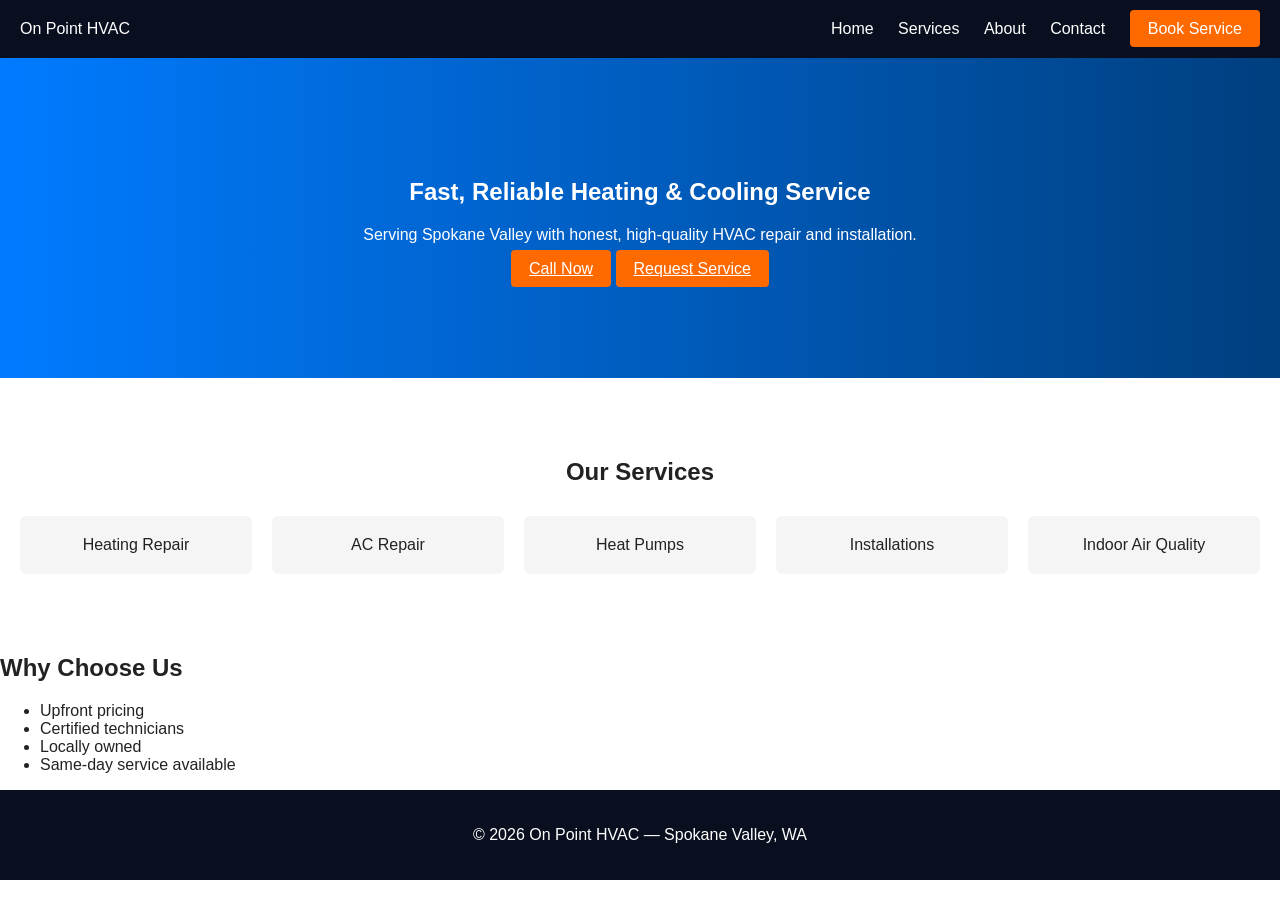
<file: index.html>
<!DOCTYPE html>
<html lang="en">
<head>
    <meta charset="UTF-8">
    <meta name="viewport" content="width=device-width, initial-scale=1.0">
    <title>On Point HVAC | Heating & Cooling in Spokane Valley</title>
    <link rel="stylesheet" href="styles.css">
</head>
<body>

<header>
    <div class="logo">On Point HVAC</div>
    <nav>
        <a href="#">Home</a>
        <a href="#">Services</a>
        <a href="#">About</a>
        <a href="#">Contact</a>
        <a class="btn" href="#">Book Service</a>
    </nav>
</header>

<section class="hero">
    <h1>Fast, Reliable Heating & Cooling Service</h1>
    <p>Serving Spokane Valley with honest, high‑quality HVAC repair and installation.</p>
    <div class="hero-buttons">
        <a class="btn primary" href="#">Call Now</a>
        <a class="btn secondary" href="#">Request Service</a>
    </div>
</section>

<section class="services">
    <h2>Our Services</h2>
    <div class="service-grid">
        <div class="service-card">Heating Repair</div>
        <div class="service-card">AC Repair</div>
        <div class="service-card">Heat Pumps</div>
        <div class="service-card">Installations</div>
        <div class="service-card">Indoor Air Quality</div>
    </div>
</section>

<section class="why-us">
    <h2>Why Choose Us</h2>
    <ul>
        <li>Upfront pricing</li>
        <li>Certified technicians</li>
        <li>Locally owned</li>
        <li>Same‑day service available</li>
    </ul>
</section>

<footer>
    <p>© 2026 On Point HVAC — Spokane Valley, WA</p>
</footer>

</body>
</html>
</file>
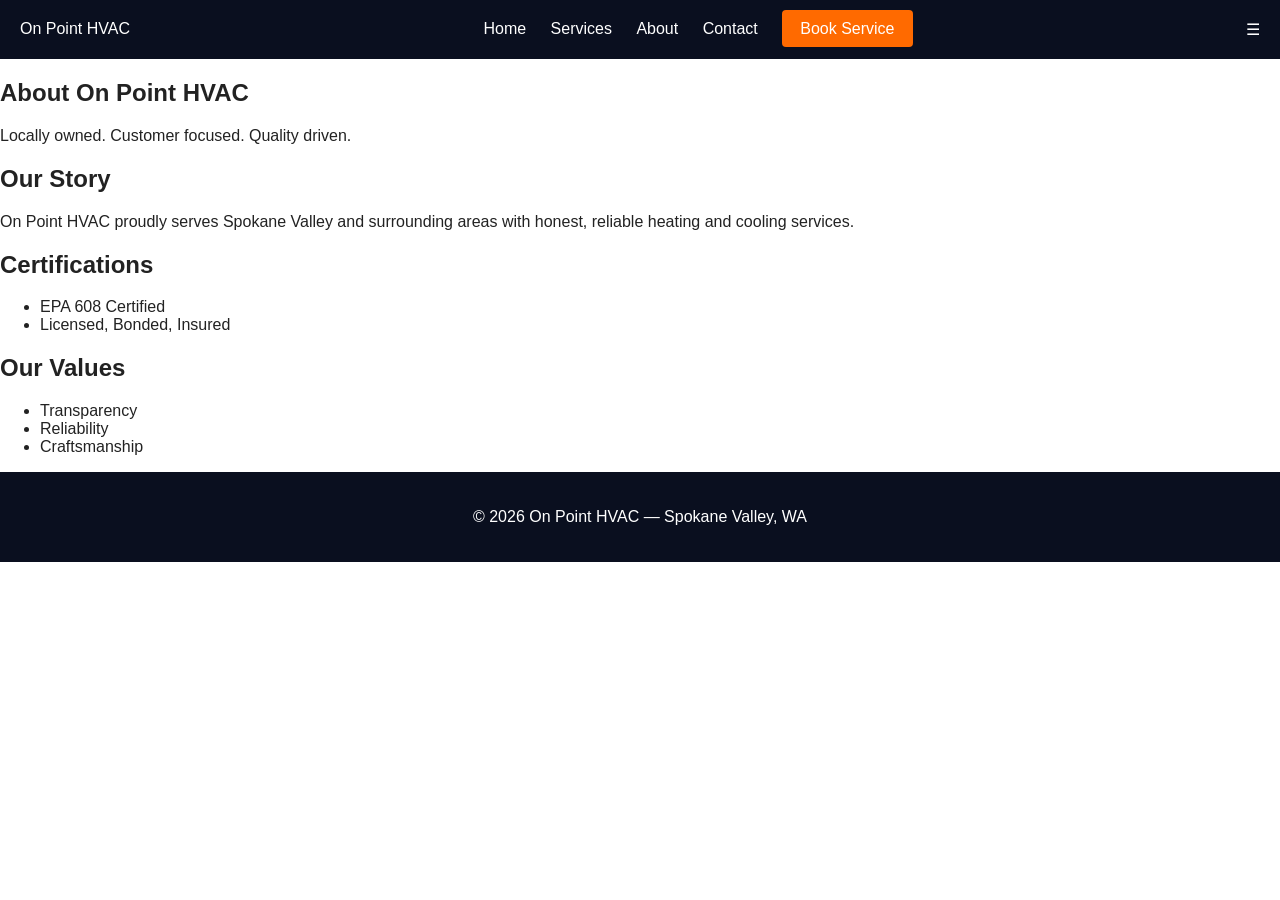
<file: about.html>
<!DOCTYPE html>
<html lang="en">
<head>
    <meta charset="UTF-8">
    <meta name="viewport" content="width=device-width, initial-scale=1.0">
    <title>About | On Point HVAC</title>
    <link rel="stylesheet" href="styles.css">
    <script src="script.js"></script>
</head>
<body>

<header>
    <div class="logo">On Point HVAC</div>
    <nav id="nav-menu">
        <a href="index.html">Home</a>
        <a href="services.html">Services</a>
        <a href="about.html">About</a>
        <a href="contact.html">Contact</a>
        <a class="btn" href="book.html">Book Service</a>
    </nav>
    <div class="hamburger" onclick="toggleMenu()">☰</div>
</header>

<section class="page-header">
    <h1>About On Point HVAC</h1>
    <p>Locally owned. Customer focused. Quality driven.</p>
</section>

<section class="about-content">
    <h2>Our Story</h2>
    <p>On Point HVAC proudly serves Spokane Valley and surrounding areas with honest, reliable heating and cooling services.</p>

    <h2>Certifications</h2>
    <ul>
        <li>EPA 608 Certified</li>
        <li>Licensed, Bonded, Insured</li>
    </ul>

    <h2>Our Values</h2>
    <ul>
        <li>Transparency</li>
        <li>Reliability</li>
        <li>Craftsmanship</li>
    </ul>
</section>

<footer>
    <p>© 2026 On Point HVAC — Spokane Valley, WA</p>
</footer>

</body>
</html>
</file>
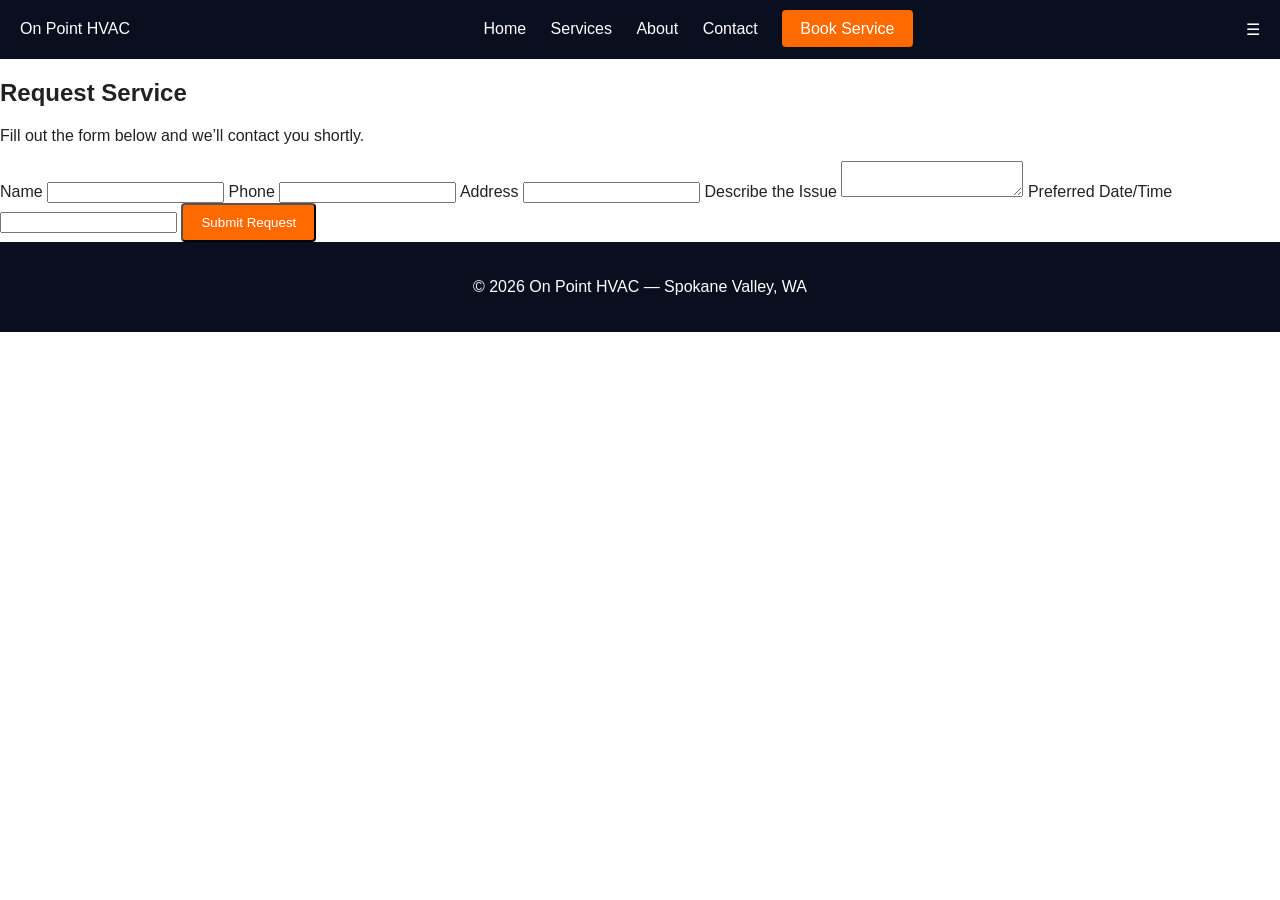
<file: book.html>
<!DOCTYPE html>
<html lang="en">
<head>
    <meta charset="UTF-8">
    <meta name="viewport" content="width=device-width, initial-scale=1.0">
    <title>Book Service | On Point HVAC</title>
    <link rel="stylesheet" href="styles.css">
    <script src="script.js"></script>
</head>
<body>

<header>
    <div class="logo">On Point HVAC</div>
    <nav id="nav-menu">
        <a href="index.html">Home</a>
        <a href="services.html">Services</a>
        <a href="about.html">About</a>
        <a href="contact.html">Contact</a>
        <a class="btn" href="book.html">Book Service</a>
    </nav>
    <div class="hamburger" onclick="toggleMenu()">☰</div>
</header>

<section class="page-header">
    <h1>Request Service</h1>
    <p>Fill out the form below and we’ll contact you shortly.</p>
</section>

<section class="form-section">
    <form action="mailto:service@onpointhvac.com" method="POST" enctype="text/plain">
        <label>Name</label>
        <input type="text" name="Name" required>

        <label>Phone</label>
        <input type="text" name="Phone" required>

        <label>Address</label>
        <input type="text" name="Address" required>

        <label>Describe the Issue</label>
        <textarea name="Issue" required></textarea>

        <label>Preferred Date/Time</label>
        <input type="text" name="Preferred Time">

        <button type="submit" class="btn">Submit Request</button>
    </form>
</section>

<footer>
    <p>© 2026 On Point HVAC — Spokane Valley, WA</p>
</footer>

</body>
</html>
</file>
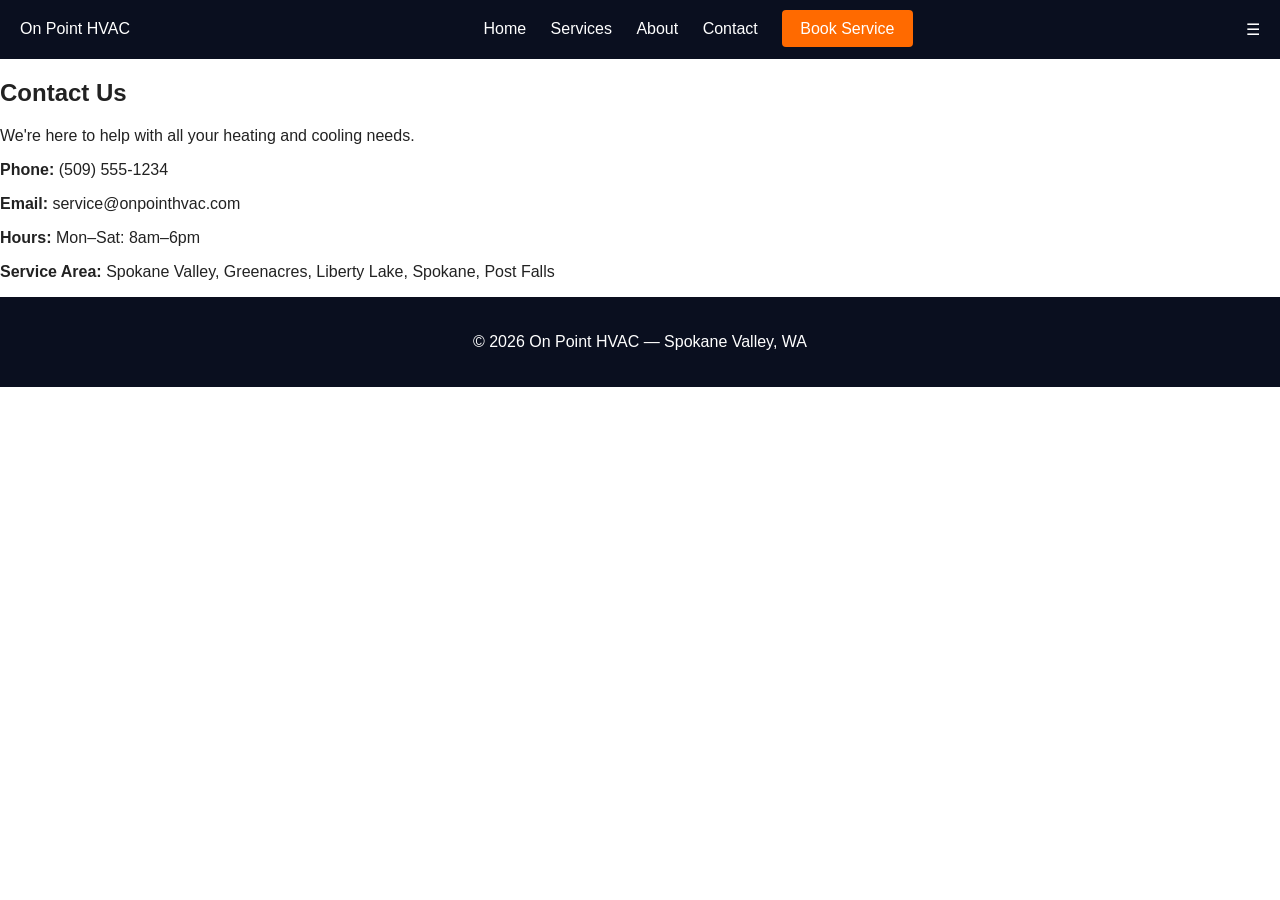
<file: contact.html>
<!DOCTYPE html>
<html lang="en">
<head>
    <meta charset="UTF-8">
    <meta name="viewport" content="width=device-width, initial-scale=1.0">
    <title>Contact | On Point HVAC</title>
    <link rel="stylesheet" href="styles.css">
    <script src="script.js"></script>
</head>
<body>

<header>
    <div class="logo">On Point HVAC</div>
    <nav id="nav-menu">
        <a href="index.html">Home</a>
        <a href="services.html">Services</a>
        <a href="about.html">About</a>
        <a href="contact.html">Contact</a>
        <a class="btn" href="book.html">Book Service</a>
    </nav>
    <div class="hamburger" onclick="toggleMenu()">☰</div>
</header>

<section class="page-header">
    <h1>Contact Us</h1>
    <p>We're here to help with all your heating and cooling needs.</p>
</section>

<section class="contact-info">
    <p><strong>Phone:</strong> (509) 555‑1234</p>
    <p><strong>Email:</strong> service@onpointhvac.com</p>
    <p><strong>Hours:</strong> Mon–Sat: 8am–6pm</p>
    <p><strong>Service Area:</strong> Spokane Valley, Greenacres, Liberty Lake, Spokane, Post Falls</p>
</section>

<footer>
    <p>© 2026 On Point HVAC — Spokane Valley, WA</p>
</footer>

</body>
</html>
</file>
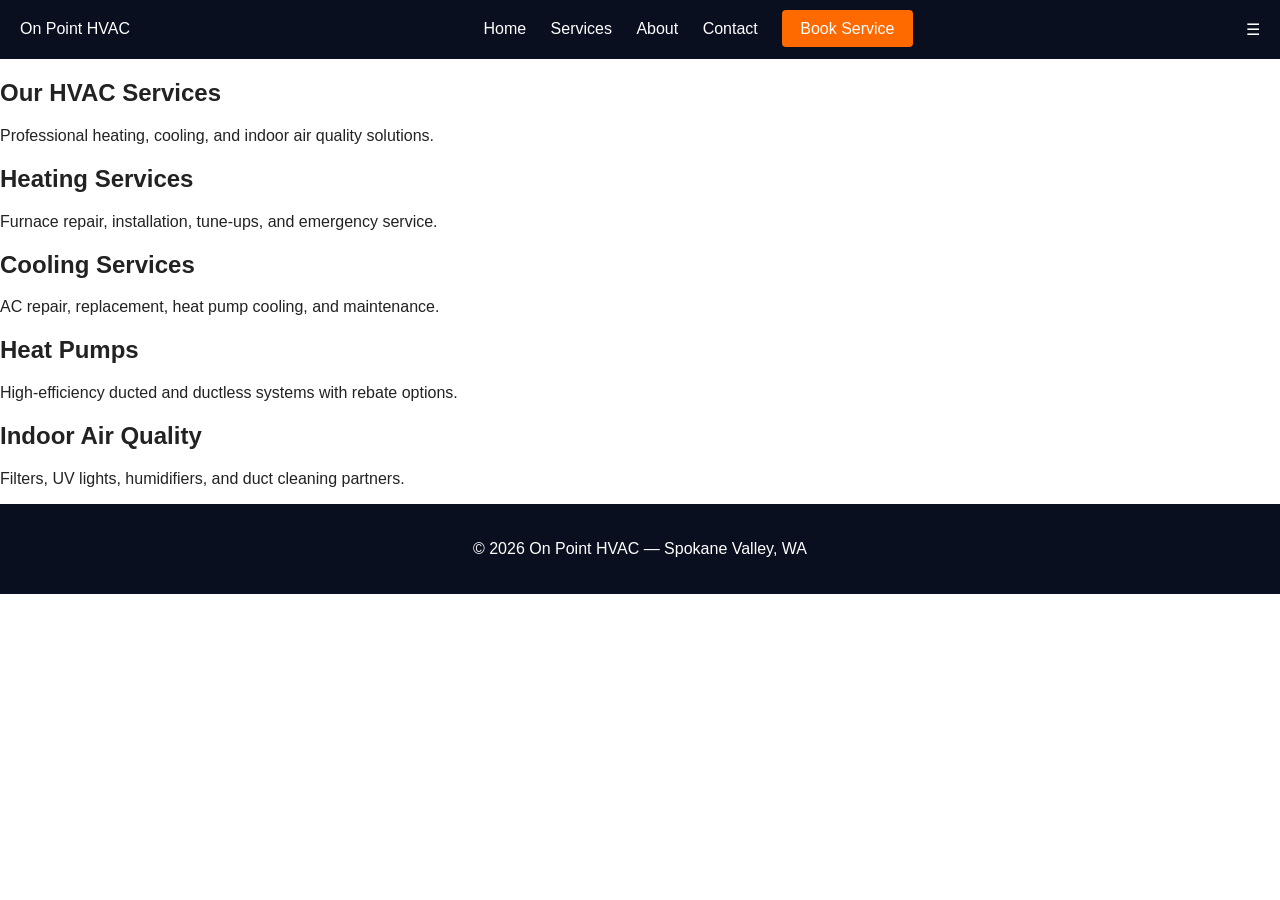
<file: services.html>
<!DOCTYPE html>
<html lang="en">
<head>
    <meta charset="UTF-8">
    <meta name="viewport" content="width=device-width, initial-scale=1.0">
    <title>Services | On Point HVAC</title>
    <link rel="stylesheet" href="styles.css">
    <script src="script.js"></script>
</head>
<body>

<header>
    <div class="logo">On Point HVAC</div>
    <nav id="nav-menu">
        <a href="index.html">Home</a>
        <a href="services.html">Services</a>
        <a href="about.html">About</a>
        <a href="contact.html">Contact</a>
        <a class="btn" href="book.html">Book Service</a>
    </nav>
    <div class="hamburger" onclick="toggleMenu()">☰</div>
</header>

<section class="page-header">
    <h1>Our HVAC Services</h1>
    <p>Professional heating, cooling, and indoor air quality solutions.</p>
</section>

<section class="services-list">
    <h2>Heating Services</h2>
    <p>Furnace repair, installation, tune-ups, and emergency service.</p>

    <h2>Cooling Services</h2>
    <p>AC repair, replacement, heat pump cooling, and maintenance.</p>

    <h2>Heat Pumps</h2>
    <p>High-efficiency ducted and ductless systems with rebate options.</p>

    <h2>Indoor Air Quality</h2>
    <p>Filters, UV lights, humidifiers, and duct cleaning partners.</p>
</section>

<footer>
    <p>© 2026 On Point HVAC — Spokane Valley, WA</p>
</footer>

</body>
</html>
</file>
<file: styles.css>
body {
    margin: 0;
    font-family: Arial, sans-serif;
    color: #222;
}

header {
    display: flex;
    justify-content: space-between;
    padding: 20px;
    background: #0a0f1f;
    color: white;
}

nav a {
    margin-left: 20px;
    color: white;
    text-decoration: none;
}

.btn {
    padding: 10px 18px;
    border-radius: 4px;
    background: #ff6a00;
    color: white;
}

.hero {
    padding: 100px 20px;
    text-align: center;
    background: linear-gradient(to right, #007bff, #003f7f);
    color: white;
}

.services {
    padding: 60px 20px;
    text-align: center;
}

.service-grid {
    display: grid;
    grid-template-columns: repeat(auto-fit, minmax(180px, 1fr));
    gap: 20px;
    margin-top: 30px;
}

.service-card {
    padding: 20px;
    background: #f5f5f5;
    border-radius: 6px;
}

footer {
    padding: 20px;
    text-align: center;
    background: #0a0f1f;
    color: white;
}
</file>
